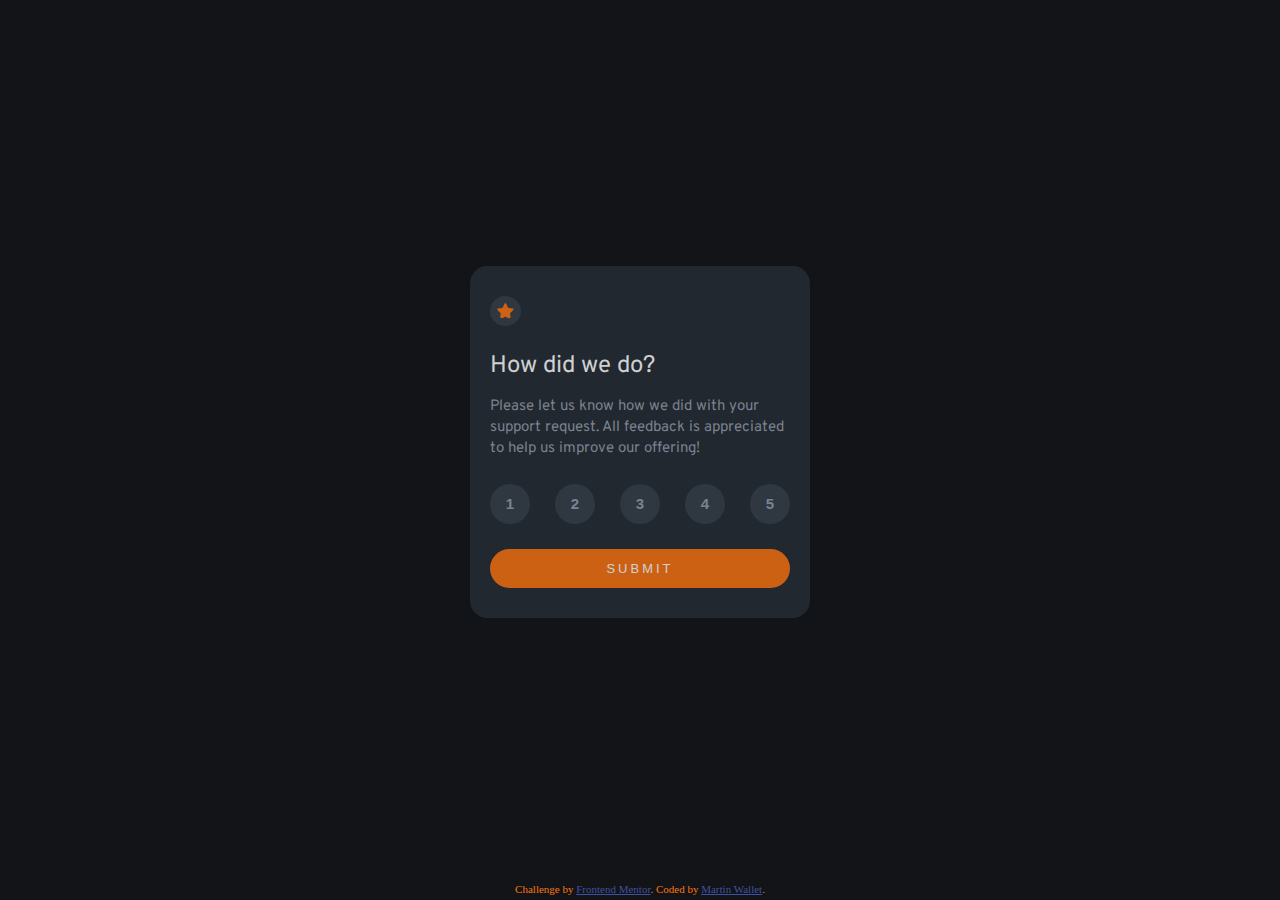
<file: index.html>
<!DOCTYPE html>
<html lang="en">
<head>
  <meta charset="UTF-8">
  <meta name="viewport" content="width=device-width, initial-scale=1.0"> <!-- displays site properly based on user's device -->

  <link rel="icon" type="image/png" sizes="32x32" href="./images/favicon-32x32.png">
  
  <title>Frontend Mentor | Interactive rating component</title>

  <link rel="stylesheet" href="./style.css">

</head>
<body>
  <main>
    <div class="rating-state">
      <img src="./images/icon-star.svg" alt="star">
      <h1>How did we do?</h1>
      <p>
        Please let us know how we did with your support request. All feedback is appreciated 
        to help us improve our offering!
      </p>
      <div class="rate">
        <button type="button">1</button>
        <button type="button">2</button>
        <button type="button">3</button>
        <button type="button">4</button>
        <button type="button">5</button>
      </div>
      <input id="submit" type="submit">
    </div>
    <div class="thank-state">
      <img src="./images/illustration-thank-you.svg" alt="Thank you">
      <button class="result">You selected <span id="result-number"></span> out of 5</button>
      <h1>Thank you!</h1>
      <p>We appreciate you taking the time to give a rating. If you ever need more support, 
      don’t hesitate to get in touch!</p>
    </div>
  </main>
  <footer>
    <div class="attribution">
      Challenge by <a href="https://www.frontendmentor.io?ref=challenge" target="_blank">Frontend Mentor</a>. 
      Coded by <a href="#">Martin Wallet</a>.
    </div>
  </footer>
  <script src="script.js"></script>
</body>
</html>
</file>
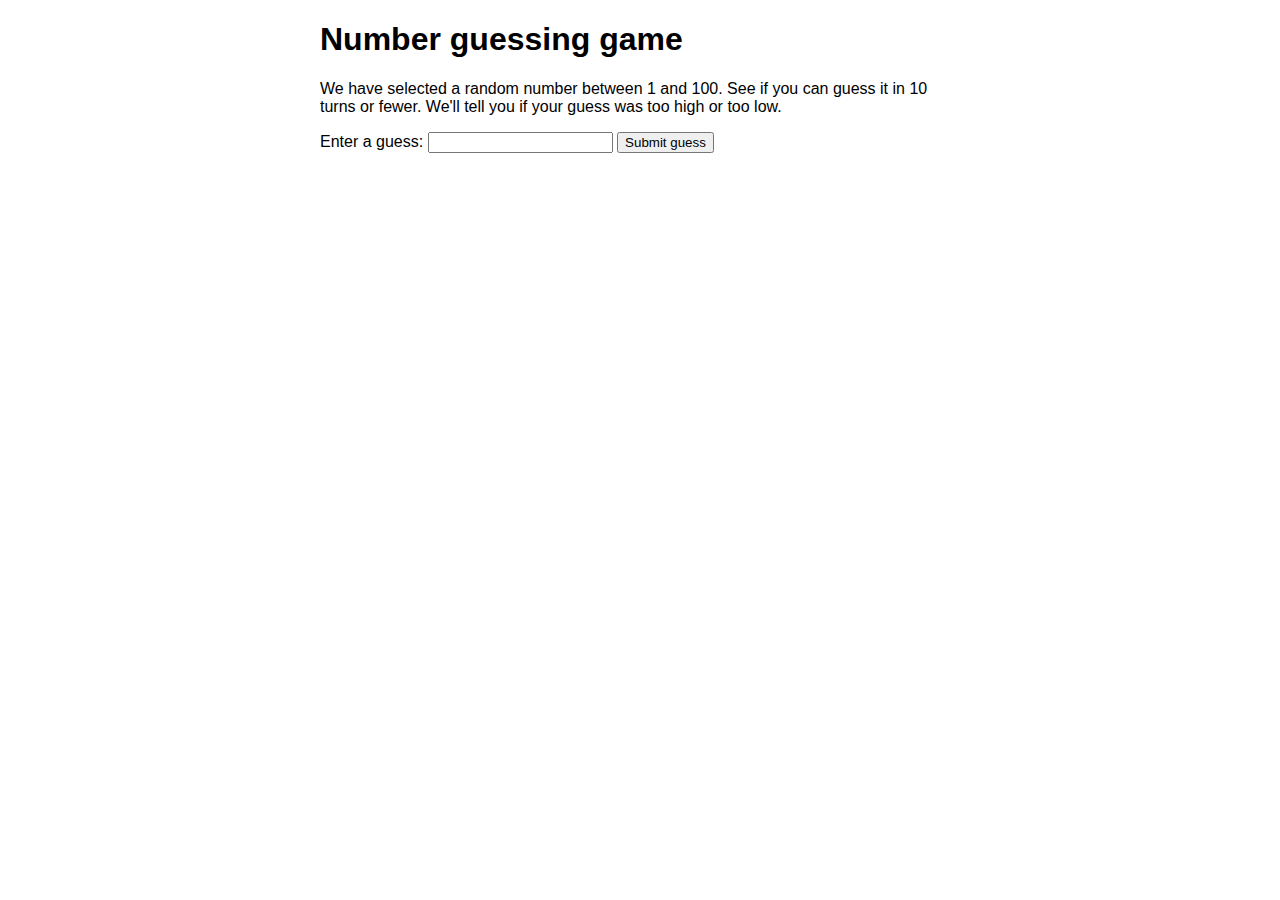
<file: number.html>
<!DOCTYPE html>
<html>
  <head>
    <meta charset="utf-8">

    <title>Number guessing game</title>

    <style>
      html {
        font-family: sans-serif;
      }

      body {
        width: 50%;
        max-width: 800px;
        min-width: 480px;
        margin: 0 auto;
      }

      .lastResult {
        color: white;
        padding: 3px;
      }
    </style>
  </head>

  <body>
    <h1>Number guessing game</h1>

    <p>We have selected a random number between 1 and 100. See if you can guess it in 10 turns or fewer. We'll tell you if your guess was too high or too low.</p>

    <div class="form">
      <label for="guessField">Enter a guess: </label>
      <input type="text" id="guessField" class="guessField">
      <input type="submit" value="Submit guess" class="guessSubmit">
    </div>

    <div class="resultParas">
      <p class="guesses"></p>
      <p class="lastResult"></p>
      <p class="lowOrHi"></p>
    </div>

    <script>
        let randomNumber = Math.floor(Math.random() * 100) + 1;

        let guesses = document.querySelector('.guesses');
        let lastResult = document.querySelector('.lastResult');
        let lowOrHi = document.querySelector('.lowOrHi');

        let guessSubmit = document.querySelector('.guessSubmit');
        let guessField = document.querySelector('.guessField');

        let guessCount = 1;
        let resetButton;
        function checkGuess() {
            alert('Je suis un espace réservé');
        }
    </script>
  </body>
</html>
</file>
<file: style.css>
@import url("https://fonts.googleapis.com/css2?family=Overpass:wght@400;700&display=swap");
.attribution {
  font-size: 11px;
  text-align: center;
  color: hsl(25deg, 97%, 53%);
  margin-bottom: 5px;
}

.attribution a {
  color: hsl(228deg, 45%, 44%);
}

body, main {
  margin: 0;
  height: 100vh;
  background-color: hsl(216deg, 12%, 8%);
  display: flex;
  flex-direction: column;
  align-items: center;
}

main {
  display: flex;
  flex-direction: column;
  justify-content: center;
  flex: 1;
}

.rating-state, .thank-state {
  display: flex;
  flex-direction: column;
  justify-content: center;
  width: 300px;
  border-radius: 5%;
  padding: 30px 20px;
  background-color: hsl(213deg, 19%, 18%);
  font-family: "Overpass";
  opacity: 0.8;
}
.rating-state h1, .thank-state h1 {
  color: hsl(0deg, 0%, 100%);
  font-weight: 400;
  font-size: 24px;
  margin-top: 25px;
  margin-bottom: 0;
}
.rating-state p, .thank-state p {
  color: hsl(217deg, 12%, 63%);
  font-size: 15px;
  margin-bottom: 25px;
  line-height: 1.4;
}
.rating-state .rate, .thank-state .rate {
  display: flex;
  justify-content: space-between;
  margin-bottom: 25px;
}
.rating-state .rate button, .thank-state .rate button {
  color: hsl(217deg, 12%, 63%);
  background-color: hsla(216deg, 12%, 54%, 0.22);
  height: 40px;
  width: 40px;
  border: none;
  border-radius: 50%;
  font-weight: 700;
  font-size: 15px;
}
.rating-state .rate button:hover, .thank-state .rate button:hover {
  color: hsl(0deg, 0%, 100%);
  background-color: hsl(25deg, 97%, 53%);
}
.rating-state .rate .active, .thank-state .rate .active {
  color: hsl(0deg, 0%, 100%);
  background-color: hsl(217deg, 12%, 63%);
}
.rating-state input, .thank-state input {
  color: hsl(0deg, 0%, 100%);
  background-color: hsl(25deg, 97%, 53%);
  font-size: 13px;
  text-transform: uppercase;
  letter-spacing: 3px;
  border: none;
  border-radius: 20px;
  padding: 12px;
}
.rating-state input:hover, .thank-state input:hover {
  color: hsl(25deg, 97%, 53%);
  background-color: hsl(0deg, 0%, 100%);
}

.rating-state img {
  height: 16px;
  width: 17px;
  padding: 7px;
  border-radius: 50%;
  background-color: hsla(216deg, 12%, 54%, 0.22);
}

.thank-state {
  display: none;
  align-items: center;
}
.thank-state img {
  height: 108px;
  width: 162px;
}
.thank-state p {
  text-align: center;
}
.thank-state .result {
  background-color: hsla(216deg, 12%, 54%, 0.22);
  color: hsl(25deg, 97%, 53%);
  padding: 8px 15px;
  border: none;
  border-radius: 15px;
  font-size: 15px;
  margin-top: 30px;
}

/*# sourceMappingURL=style.css.map */
</file>
